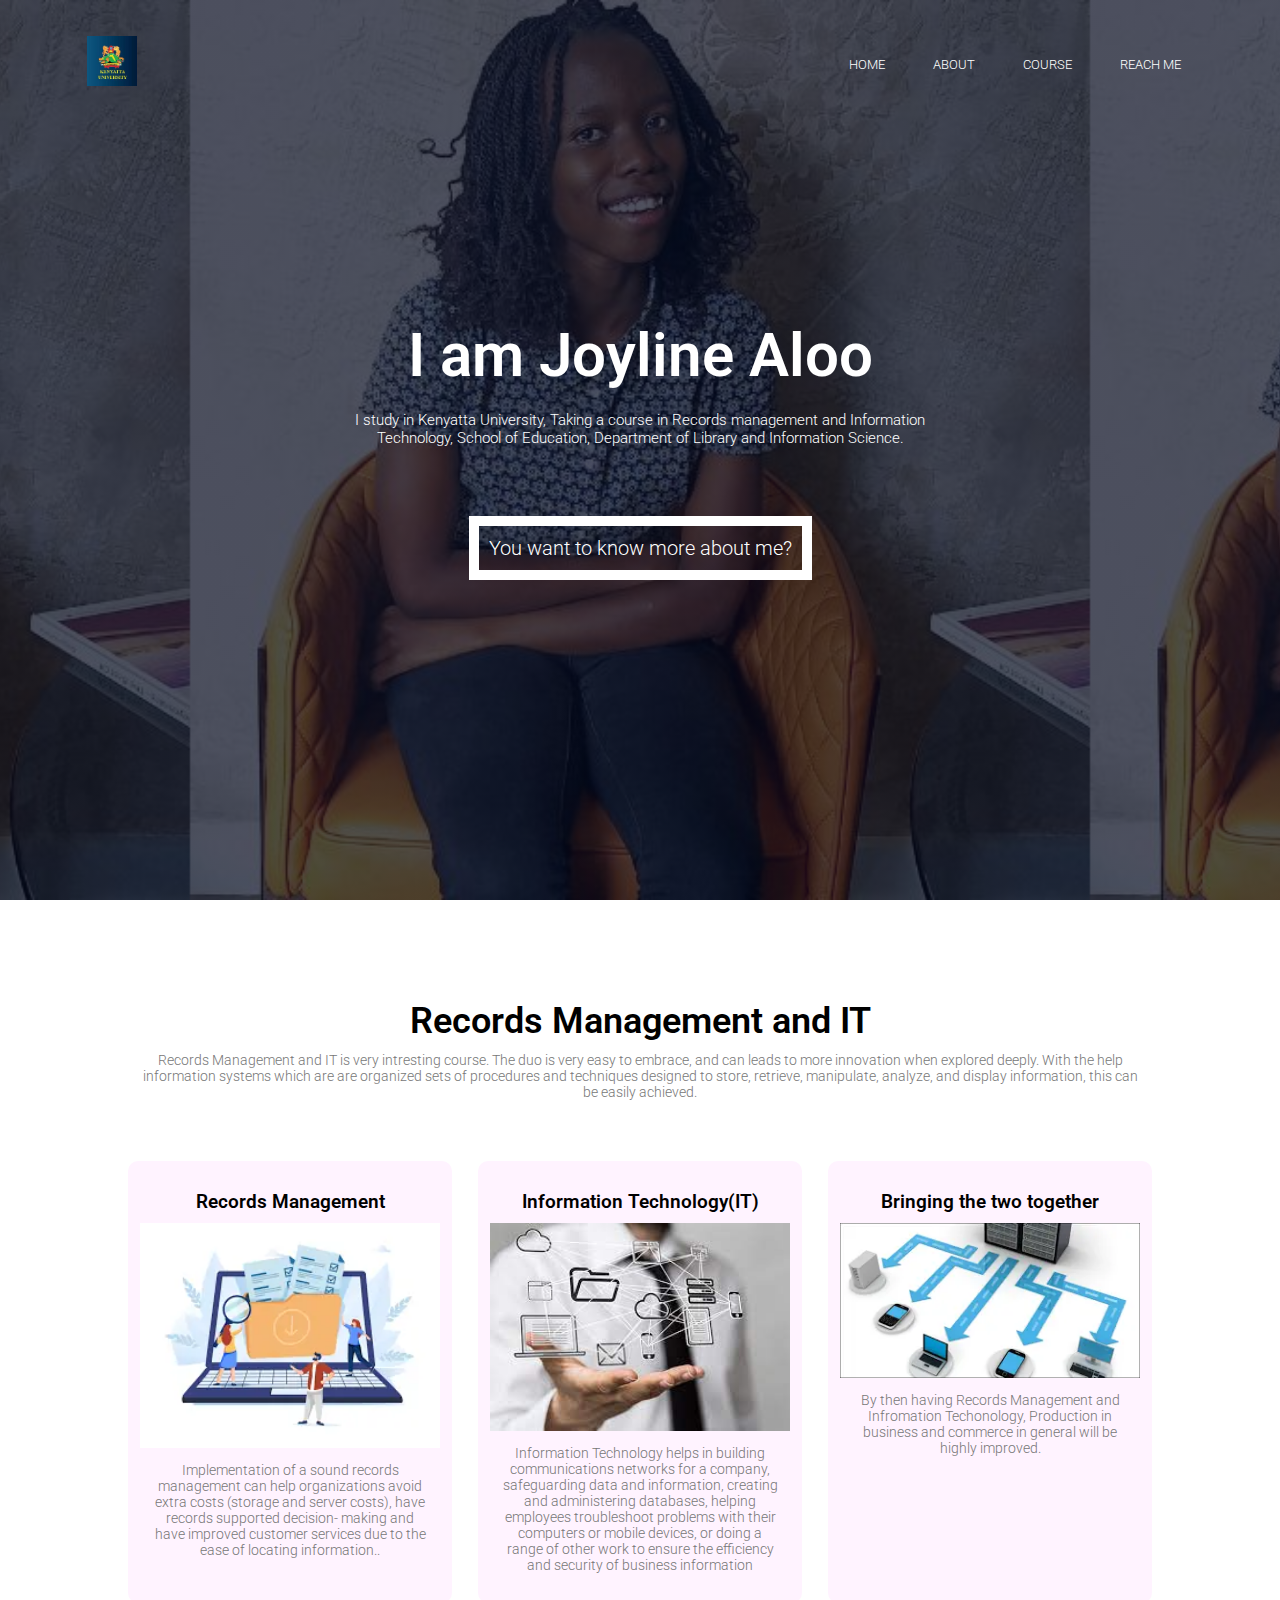
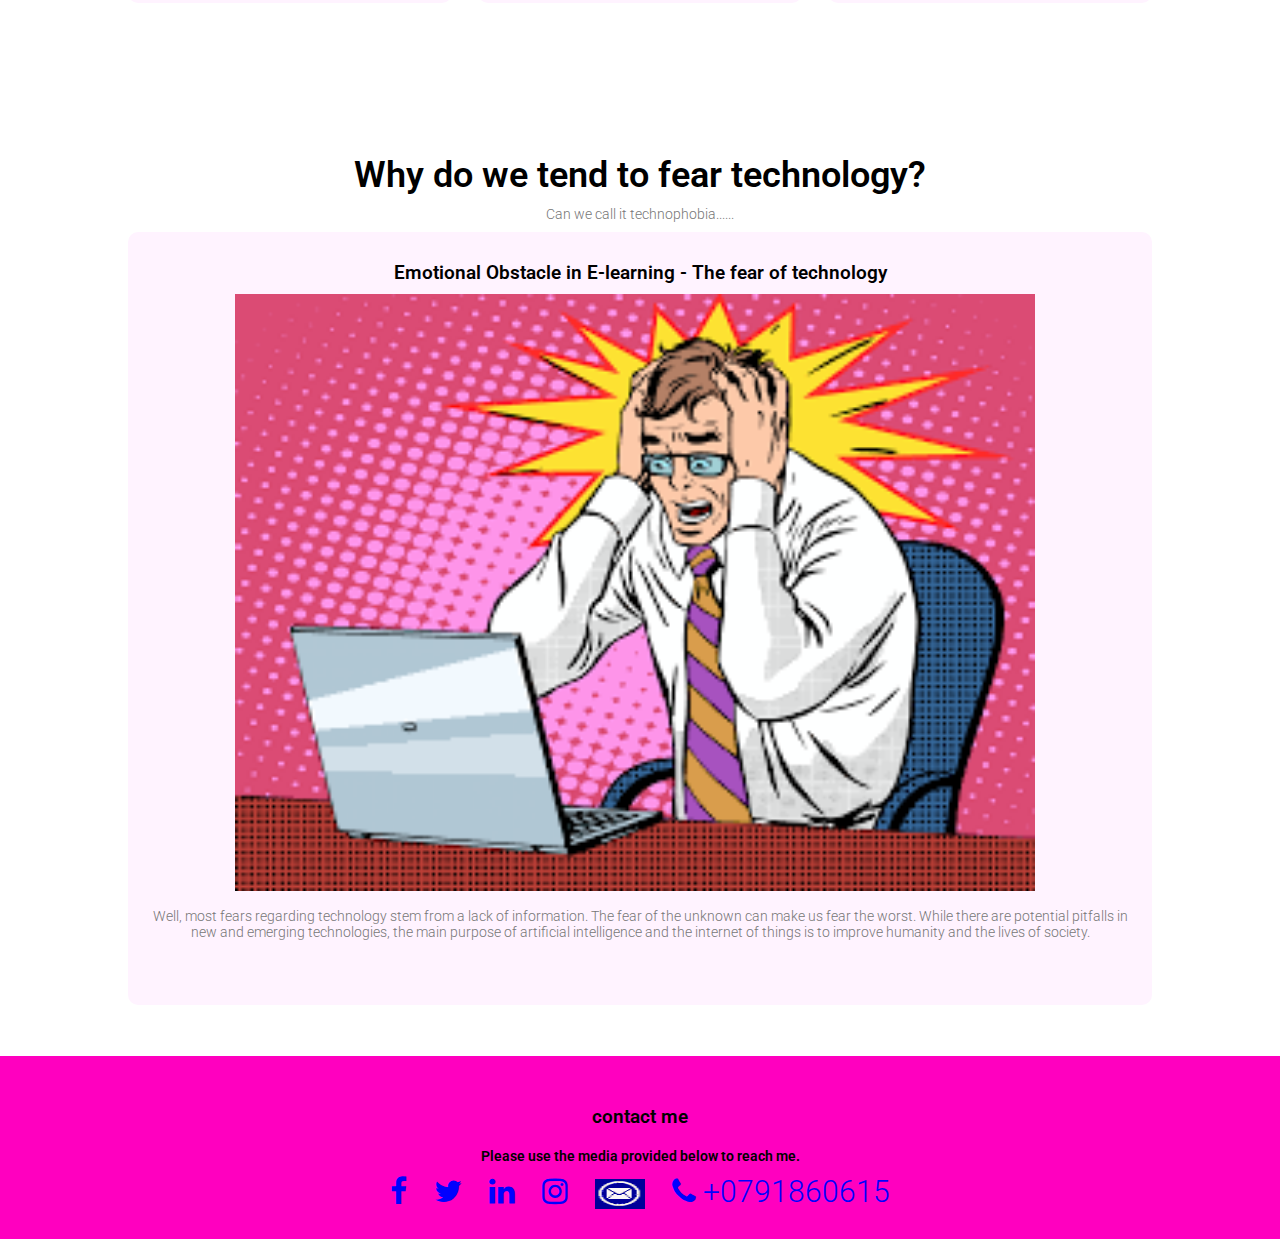
<file: index.html>
<!DOCTYPE html>
<html>
    <head>
        <meta name="viewport" content ='width=device-width, initial-scale=1.0'>
        <title> Student Website Design</title>
        <link rel="stylesheet" href="style.css">
        <link rel="preconnect" href="https://fonts.googleapis.com">
        <link rel="preconnect" href="https://fonts.gstatic.com" crossorigin>
        <link href="https://fonts.googleapis.com/css2?family=Roboto:wght@100;300;400;700;900&display=swap" 
        rel="stylesheet">
        <link rel="stylesheet" href="https://stackpath.bootstrapcdn.com/font-awesome/4.7.0/css/font-awesome.min.css">

    </head>
    <body>
        <section class="header">
            <nav>
                <a href="index.html"><img src='ku_logo.jpg'></a>
                <div class="nav-links" id ='navLinks'>
                    <i class="fa fa-times" onclick="hidemenu()"></i>
                    <ul>
                        <li><a href='index.html'>HOME</a></li>
                        <li><a href='about.html'>ABOUT</a></li>
                        <li><a href='project.html'>COURSE</a></li>
                        <li><a href='contact.html'>REACH ME</a></li>
                    </ul>

                </div>
                <i class="fa fa-bars" onclick="showmenu()"></i>
            </nav>
            <div class="text-box">
                <h1>I am Joyline Aloo</h1>
                <p>I study in Kenyatta University,
                    Taking a course in Records management  and Information Technology,
                    School of Education, Department of Library and Information Science.
                

                </p>
                <!-- <iframe src="https://trinket.io/embed/python/a79ee216d7" width="100%" height="400" 
                frameborder="0" marginwidth="0" marginheight="0" allowfullscreen></iframe> -->
                <br>
                <a href="about.html" class="hero-btn"> You want to know more about me?</a>
            </div>

        </section>

        <!-- about page -->
        <section  class="about">
            <h1>Records Management and IT</h1>
            <p> 
                Records Management and IT is very intresting course. The duo is very easy to embrace,
                and  can leads to more innovation when explored deeply. With the help information systems which 
                are are organized sets of procedures and techniques designed to store, retrieve, 
                manipulate, analyze, and display information, this can be easily achieved.

                <br>
    
            </p>

            <div class="row">
                <div class="about-col">
                    <h3>Records Management</h3>
                    <img src="rm.webp">
                    <p>
                        Implementation of a sound records management can help organizations avoid 
                        extra costs (storage and server costs), have records supported decision- making and 
                        have improved customer services due to the ease of locating information..
                    </p>
                </div>

                <div class="about-col">
                    <h3>Information  Technology(IT)</h3>
                    <img src="it2.jpg">
                    <p>
                        Information Technology helps in building communications networks for a company, safeguarding data and information,
                         creating and administering databases, helping employees troubleshoot problems with their 
                         computers or mobile devices, or doing a range of other work to ensure the 
                         efficiency and security of business information
                    </p>
                </div>

                <div class="about-col">
                    <h3>Bringing the  two together</h3>
                    <img src="rmit2.webp">
                    <p>
                        By then  having Records Management and Infromation Techonology,
                        Production in business and commerce in general will be highly improved. 
                    </p>
                </div>
            </div>

        </section>
        <!-- project page -->
        <section class="project">
            <h1> Why do we tend to fear technology?</h1>
            <p>
                Can we call it technophobia......
            </p>
            <div class="project-row">
                <div class="about-col">
                    <h3>Emotional Obstacle in E-learning - The fear of technology</h3>
                    <img src="fear.png">
                    <a
                     href="https://citeseerx.ist.psu.edu/viewdoc/download?doi=10.1.1.1046.8273&rep=rep1&type=pdf">
                        <p>Well, most fears regarding technology stem from a lack of information. The fear of the unknown 
                            can make us fear the worst. While there are potential pitfalls in new and emerging technologies, 
                            the main purpose of
                            artificial intelligence and the internet of things is to improve humanity and the lives of society.
                        </p>
                    </a>
                </div>
            </div>

        </section>

        <!-- footer -->
        <section class="footer">
            <h3> contact me</h3>
            <p>Please use the media provided below to reach me.</p>
            <div class="icons">
                <a href=""> 
                <i class="fa fa-facebook"></i>
               </a>
               <a href="">
                <i class="fa fa-twitter"></i>
               </a>
               <a href="">
                <i class="fa fa-linkedin"></i>
               </a>
               <a href="">
                <i class="fa fa-instagram"></i>
              </a>
              <a href="mailto:joylinealoo@gmail.com">
                <img src = "email.gif" alta = "staff portal" width ="50"
                height ="30" border ="0" align="absbottom">
              </a>
              <a href="">
                <i class="fa fa-phone"></i>
                +0791860615
             </a>

            </div>

        </section>
        <!-- Java script for toggle menu -->
        <script>
            var navLinks=document.getElementById('navLinks');

            function hidemenu(){
                navLinks.style.right='-200px';
            
            }
            function showmenu(){
                navLinks.style.right='0';
            }

        </script>
    </body>
</html>
</file>
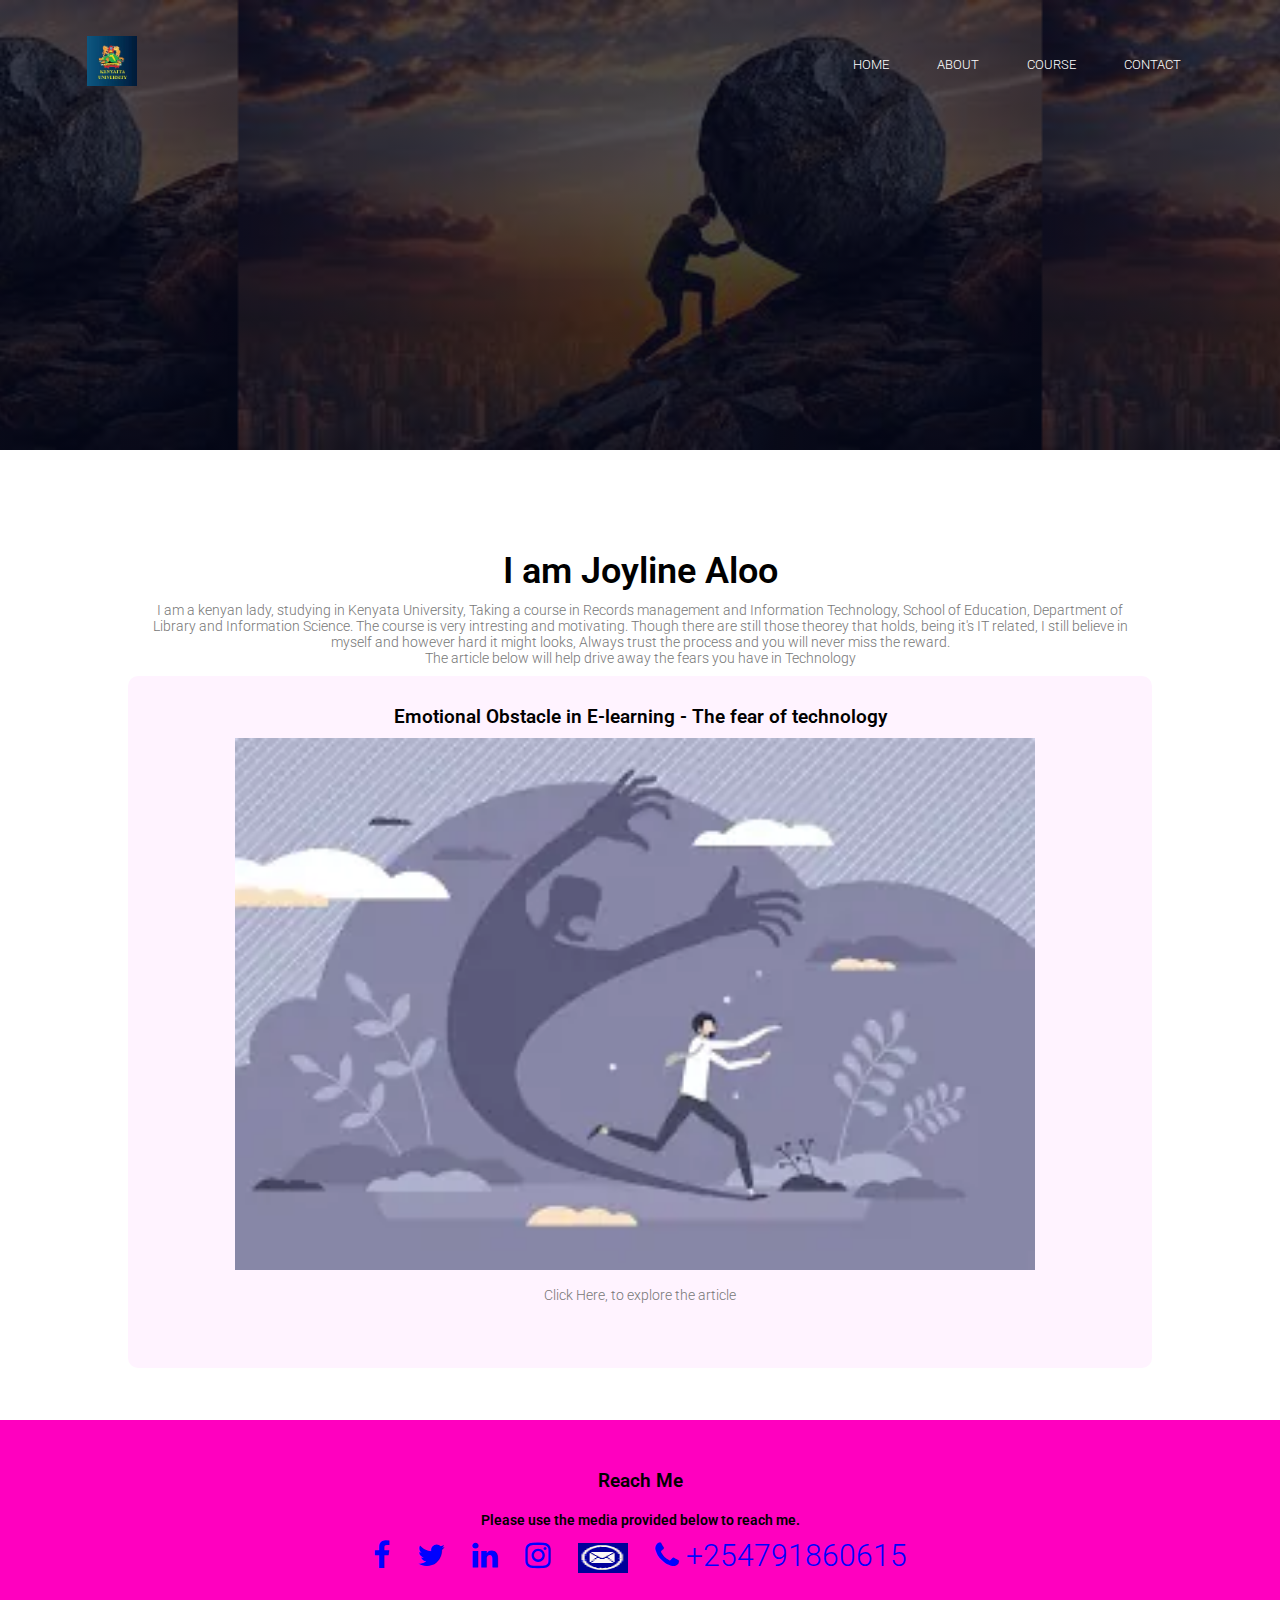
<file: about.html>
<!DOCTYPE html>
<html>
    <head>
        <meta name="viewport" content ='width=device-width, initial-scale=1.0'>
        <title> Student Website Design</title>
        <link rel="stylesheet" href="style.css">
        <link rel="preconnect" href="https://fonts.googleapis.com">
        <link rel="preconnect" href="https://fonts.gstatic.com" crossorigin>
        <link href="https://fonts.googleapis.com/css2?family=Roboto:wght@100;300;400;700;900&display=swap" 
        rel="stylesheet">
        <link rel="stylesheet" href="https://stackpath.bootstrapcdn.com/font-awesome/4.7.0/css/font-awesome.min.css">

    </head>
    <body>
        <section class="header-about">
            <nav>
                <a href="index.html"><img src='ku_logo.jpg'></a>
                <div class="nav-links" id ='navLinks'>
                    <i class="fa fa-times" onclick="hidemenu()"></i>
                    <ul>
                        <li><a href='index.html'>HOME</a></li>
                        <li><a href='about.html'>ABOUT</a></li>
                        <li><a href='project.html'>COURSE</a></li>
                        <li><a href='contact.html'>CONTACT</a></li>
                    </ul>

                </div>
                <i class="fa fa-bars" onclick="showmenu()"></i>
            </nav>
            

        </section>

        <!-- about page -->
        <section class="project">
            <h1>I am Joyline Aloo</h1>
                <p>I am a kenyan lady, studying in Kenyata University,
                    Taking a course in Records management  and Information Technology,
                    School of Education, Department of Library and Information Science.
                    The course is very intresting and motivating. Though there are still those theorey that holds,
                    being it's IT related, I still believe in myself and however hard it might looks,
                    Always trust the process and you will never miss  the reward.
                    <br>
                    The article below  will help drive away the fears you have in Technology

                

                </p>
            <div class="project-row">
                <div class="about-col">
                    <h3>Emotional Obstacle in E-learning - The fear of technology</h3>
                    <img src="fear3.webp">
                    <a
                     href="https://citeseerx.ist.psu.edu/viewdoc/download?doi=10.1.1.1046.8273&rep=rep1&type=pdf">
                     <p> Click Here, to explore the article</p>
                    </a>
                    
                </div>
            </div>

        </section>
        <!-- project page -->
       

        <!-- footer -->
        <section class="footer">
            <h3> Reach Me</h3>
            <p>Please use the media provided below to reach me.</p>
            <div class="icons">
                <a href=""> 
                <i class="fa fa-facebook"></i>
               </a>
               <a href="">
                <i class="fa fa-twitter"></i>
               </a>
               <a href="">
                <i class="fa fa-linkedin"></i>
               </a>
               <a href="">
                <i class="fa fa-instagram"></i>
              </a>
              <a href="mailto:joylinealoo@gmail.com">
                <img src = "email.gif" alta = "staff portal" width ="50"
                height ="30" border ="0" align="absbottom">
              </a>
              <a href="">
                <i class="fa fa-phone"></i>
                +254791860615
             </a>

            </div>

        </section>
        <!-- Java script for toggle menu -->
        <script>
            var navLinks=document.getElementById('navLinks');

            function hidemenu(){
                navLinks.style.right='-200px';
            
            }
            function showmenu(){
                navLinks.style.right='0';
            }

        </script>
    </body>
</html>
</file>
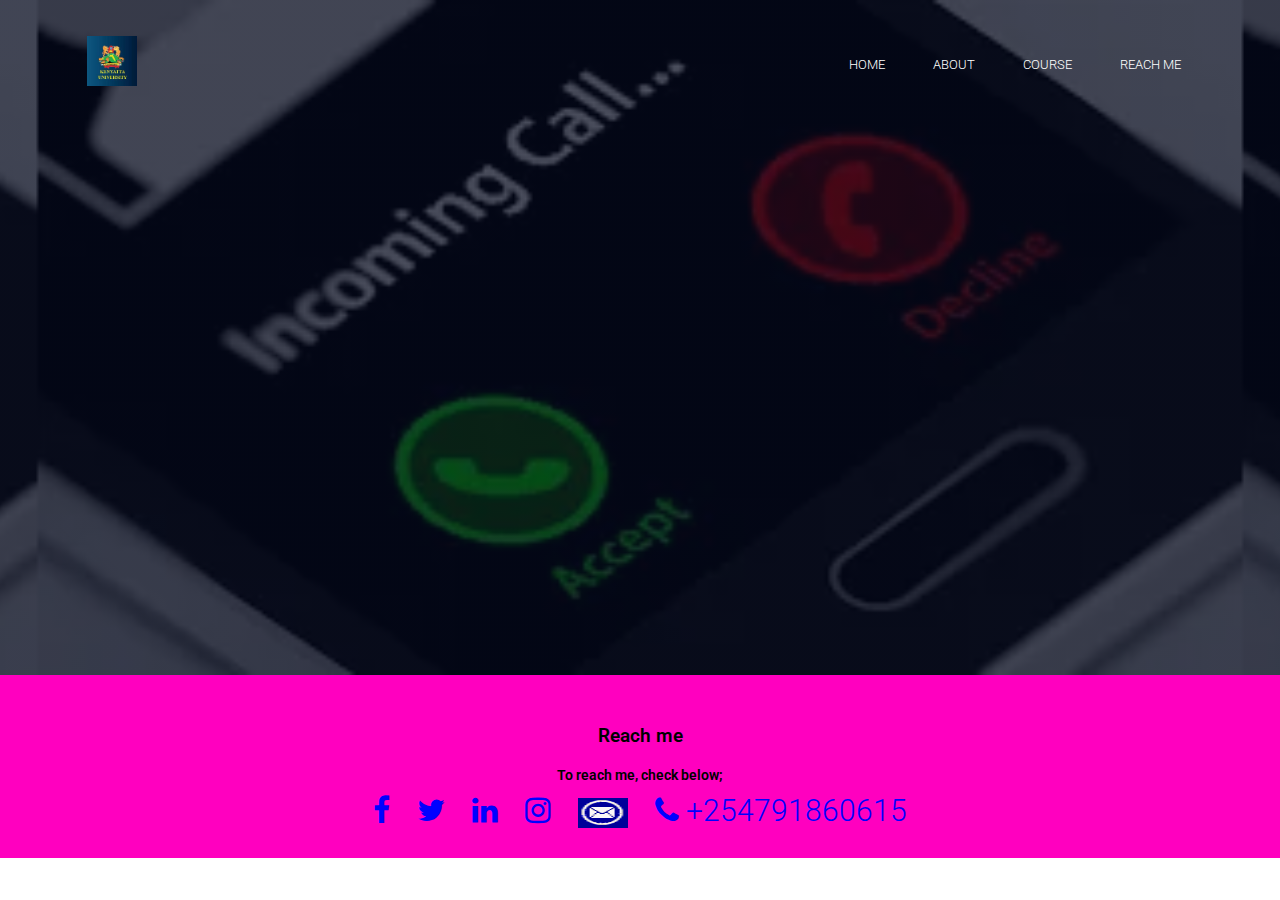
<file: contact.html>
<!DOCTYPE html>
<html>
    <head>
        <meta name="viewport" content ='width=device-width, initial-scale=1.0'>
        <title> Student Website Design</title>
        <link rel="stylesheet" href="style.css">
        <link rel="preconnect" href="https://fonts.googleapis.com">
        <link rel="preconnect" href="https://fonts.gstatic.com" crossorigin>
        <link href="https://fonts.googleapis.com/css2?family=Roboto:wght@100;300;400;700;900&display=swap" 
        rel="stylesheet">
        <link rel="stylesheet" href="https://stackpath.bootstrapcdn.com/font-awesome/4.7.0/css/font-awesome.min.css">

    </head>
    <body>
        <section class="header-contact">
            <nav>
                <a href="index.html"><img src='ku_logo.jpg'></a>
                <div class="nav-links" id ='navLinks'>
                    <i class="fa fa-times" onclick="hidemenu()"></i>
                    <ul>
                        <li><a href='index.html'>HOME</a></li>
                        <li><a href='about.html'>ABOUT</a></li>
                        <li><a href='project.html'>COURSE</a></li>
                        <li><a href='contact.html'>REACH ME</a></li>
                    </ul>

                </div>
                <i class="fa fa-bars" onclick="showmenu()"></i>
            </nav>
            

        </section>

        <!-- about page -->
       
        <!-- project page -->
        

        <!-- footer -->
        <section class="footer">
            <h3> Reach me</h3>
            <p>To reach me, check below;</p>
            <div class="icons">
                <a href=""> 
                <i class="fa fa-facebook"></i>
               </a>
               <a href="">
                <i class="fa fa-twitter"></i>
               </a>
               <a href="">
                <i class="fa fa-linkedin"></i>
               </a>
               <a href="">
                <i class="fa fa-instagram"></i>
              </a>
              <a href="joylinealoo@gmail.com">
                <img src = "email.gif" alta = "staff portal" width ="50"
                height ="30" border ="0" align="absbottom">
              </a>
              <a href="">
                <i class="fa fa-phone"></i>
                +254791860615
             </a>

            </div>

        </section>
        <!-- Java script for toggle menu -->
        <script>
            var navLinks=document.getElementById('navLinks');

            function hidemenu(){
                navLinks.style.right='-200px';
            
            }
            function showmenu(){
                navLinks.style.right='0';
            }

        </script>
    </body>
</html>
</file>
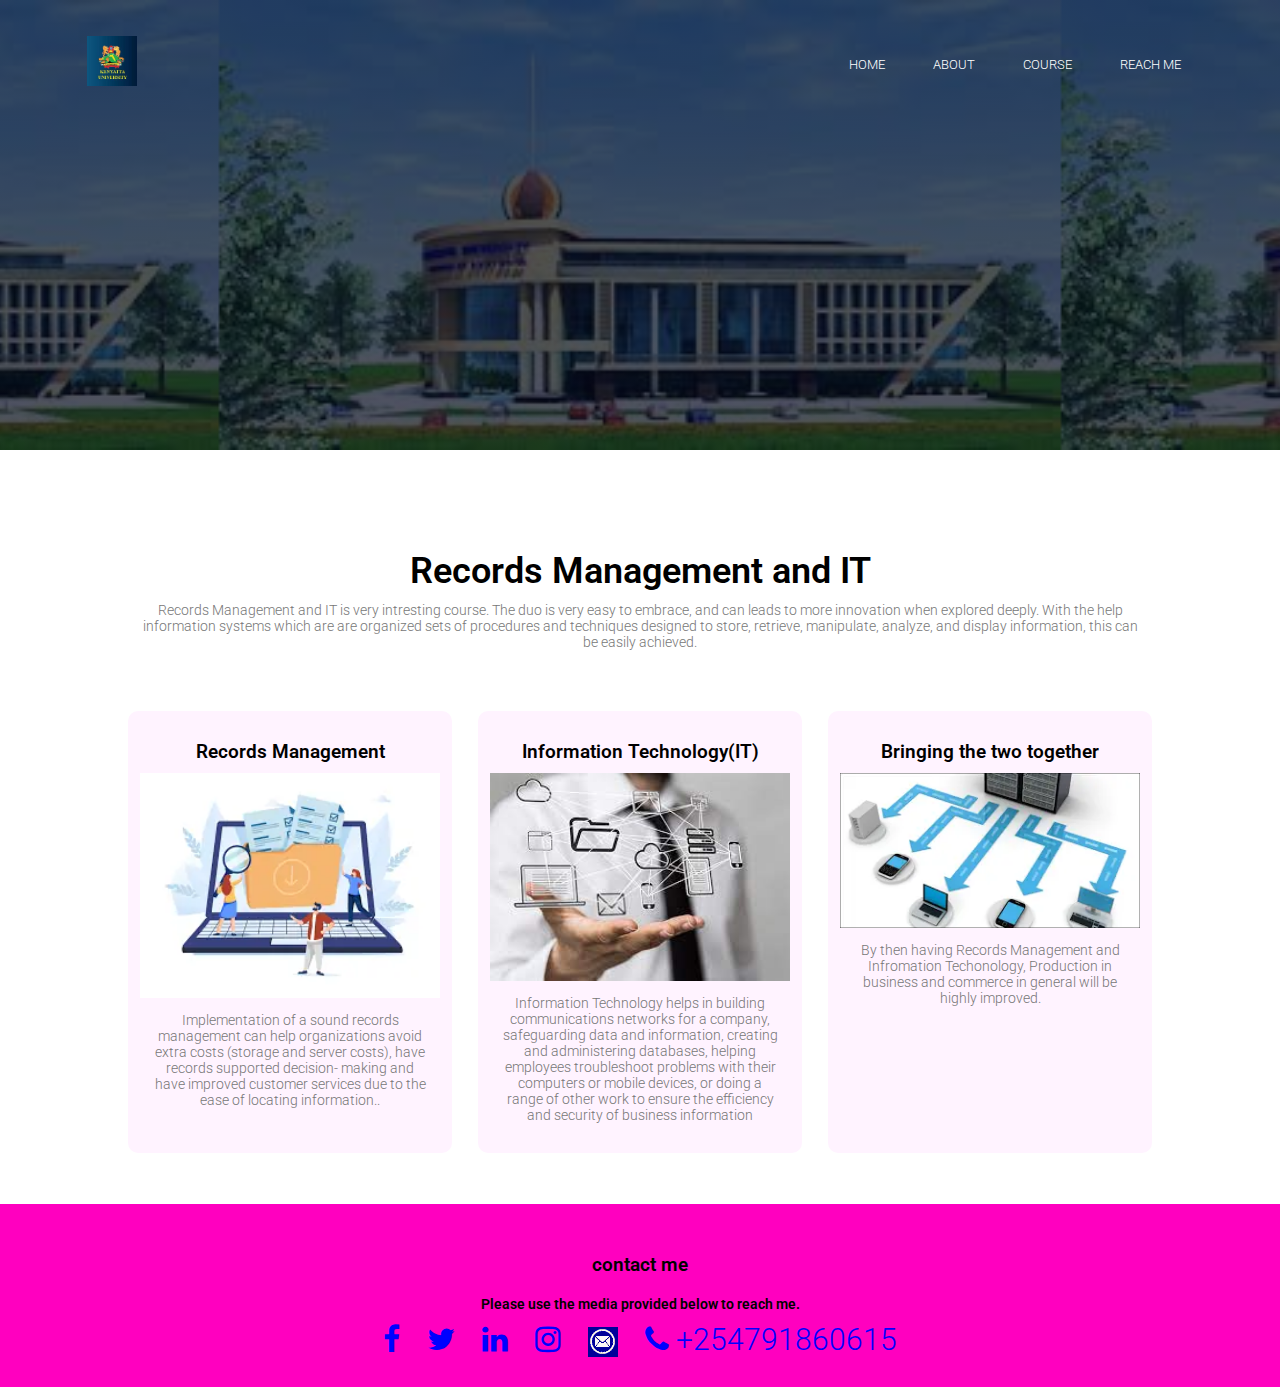
<file: project.html>
<!DOCTYPE html>
<html>
    <head>
        <meta name="viewport" content ='width=device-width, initial-scale=1.0'>
        <title> Student Website Design</title>
        <link rel="stylesheet" href="style.css">
        <link rel="preconnect" href="https://fonts.googleapis.com">
        <link rel="preconnect" href="https://fonts.gstatic.com" crossorigin>
        <link href="https://fonts.googleapis.com/css2?family=Roboto:wght@100;300;400;700;900&display=swap" 
        rel="stylesheet">
        <link rel="stylesheet" href="https://stackpath.bootstrapcdn.com/font-awesome/4.7.0/css/font-awesome.min.css">

    </head>
    <body>
        <section class="header-project">
            <nav>
                <a href="index.html"><img src='ku_logo.jpg'></a>
                <div class="nav-links" id ='navLinks'>
                    <i class="fa fa-times" onclick="hidemenu()"></i>
                    <ul>
                        <li><a href='index.html'>HOME</a></li>
                        <li><a href='about.html'>ABOUT</a></li>
                        <li><a href='project.html'>COURSE</a></li>
                        <li><a href='contact.html'>REACH ME</a></li>
                    </ul>

                </div>
                <i class="fa fa-bars" onclick="showmenu()"></i>
            </nav>
            
        </section>

        <!-- about page -->
        
        <!-- project page -->
        <section  class="about">
            <h1>Records Management and IT</h1>
            <p> 
                Records Management and IT is very intresting course. The duo is very easy to embrace,
                and  can leads to more innovation when explored deeply. With the help information systems which 
                are are organized sets of procedures and techniques designed to store, retrieve, 
                manipulate, analyze, and display information, this can be easily achieved.

                <br>
    
            </p>

            <div class="row">
                <div class="about-col">
                    <h3>Records Management</h3>
                    <img src="rm.webp">
                    <p>
                        Implementation of a sound records management can help organizations avoid 
                        extra costs (storage and server costs), have records supported decision- making and 
                        have improved customer services due to the ease of locating information..
                    </p>
                </div>

                <div class="about-col">
                    <h3>Information  Technology(IT)</h3>
                    <img src="it2.jpg">
                    <p>
                        Information Technology helps in building communications networks for a company, safeguarding data and information,
                         creating and administering databases, helping employees troubleshoot problems with their 
                         computers or mobile devices, or doing a range of other work to ensure the 
                         efficiency and security of business information
                    </p>
                </div>

                <div class="about-col">
                    <h3>Bringing the  two together</h3>
                    <img src="rmit2.webp">
                    <p>
                        By then  having Records Management and Infromation Techonology,
                        Production in business and commerce in general will be highly improved. 
                    </p>
                </div>
            </div>

        </section>

        <!-- footer -->
        <section class="footer">
            <h3> contact me</h3>
            <p>Please use the media provided below to reach me.</p>
            <div class="icons">
                <a href=""> 
                <i class="fa fa-facebook"></i>
               </a>
               <a href="">
                <i class="fa fa-twitter"></i>
               </a>
               <a href="">
                <i class="fa fa-linkedin"></i>
               </a>
               <a href="">
                <i class="fa fa-instagram"></i>
              </a>
              <a href="mailto:6327.2021@student.ku.ac.ke">
                <img src = "email.gif" alta = "staff portal" width ="30"
                height ="30" border ="0" align="absbottom">
              </a>
              <a href="">
                <i class="fa fa-phone"></i>
                +254791860615
             </a>

            </div>

        </section>
        <!-- Java script for toggle menu -->
        <script>
            var navLinks=document.getElementById('navLinks');

            function hidemenu(){
                navLinks.style.right='-200px';
            
            }
            function showmenu(){
                navLinks.style.right='0';
            }

        </script>
    </body>
</html>
</file>
<file: style.css>
*{
    margin:0;
    padding:0;
    font-family: 'Roboto', sans-serif;
}
.header{
    min-height: 100vh;
    width:100%;
    background-image: linear-gradient(rgba(4,9,30,0.7),rgba(4,9,30,0.7)),url(oloo.jpg);
    background-position: center;
    background-size:contain;
    position: relative;
}
nav{
    display: flex;
    padding: 2% 6%;
    justify-content: space-between;
    align-items: center;
}
nav img{
    width : 50px
}
.nav-links{
    flex :1;
    text-align: right;
}
.nav-links ul li{
    list-style: none;
    display: inline-block;
    padding: 8px 12px;
    position: relative;
}
.nav-links ul li a{
    color:white;
    text-decoration: none;
    font-size: 13px;
}
.nav-links ul li::after{
    content: '';
    width: 0%;
    height: 2px;
    background: red;
    display: block;
    margin: auto;
    transition: 0.5s;
}
.nav-links ul li:hover::after{
    width: 100%;
}
.text-box{
    width: 90;
    color: #fff;
    position: absolute;
    top: 50%;
    left: 50%;
    transform: translate(-50%,-50%);
    text-align: center;
}
.text-box h1{
    font-size: 60px;
}
.text-box p{
    margin: 10px 0 40px;
    font-size: 15px;
    color: #fff;
}
.hero-btn{
    display: inline-block;
    text-decoration: none;
    color: #fff;
    border: 10px solid #fff;
    font-size: 20px;
    background: transparent;
    position: relative;
    cursor: pointer;
}
.hero-btn:hover{
    border: 10px solid #f44336;
    background: #f44336;
    transition: 1s;
}
nav .fa{
    display: none;
}
@media(max-width:700px){
    .text-box h1{
        font-size: 20px;
        
    }
    .nav-links ul li{
        display: block;
    }
    .nav-links{
        position: absolute;
        background: #f44336;
        width: 200px;
        height: 100vh;
        top: 0;
        right: -200px;
        text-align: left;
        z-index: 2;
        transition: 1s;

    }
    nav .fa{
        display: block;
        color: #fff;
        font-size: 22px;
        margin: 10px;
        cursor: pointer;
    }
    .nav-links ul{
        pad: 30px;
    }
}

/* about page */
.header-about{
    min-height: 50vh;
    width:100%;
    background-image: linear-gradient(rgba(4,9,30,0.7),rgba(4,9,30,0.7)),url(hardwork.jpg);
    background-position: center;
    background-size:contain;
    position: relative;
}

.about{
    width: 80%;
    padding-top: 100px;
    text-align: center;
    margin: auto;
}
 h1{
    font-size: 36px;
    font-weight: 600;
}
 p{
    color: #777;
    font-size: 14px;
    font-weight: 300;
    padding: 10px;
}

.row{
    margin-top: 5%;
    display: flex;
    justify-content: space-between;
}
.about-col{
    flex-basis: 31%;
    background: #fff3ff;;
    border-radius: 10px;
    margin-bottom: 5%;
    padding: 20px 12px;
    box-sizing: border-box;
    transition: 0.5s;
}
h3{
    text-align: center;
    font-weight: 600;
    margin: 10px 0;
}
.about-col:hover{
    box-shadow: 0 0 20px 0px rgba(0,0,0,0.2);
}

@media(max-width:700px){
    .row{
        flex-direction: column;
    }
}
.about-col img{
    width:300px;
}
.about-col img{
    width:300px;
}

/* project page */
.header-project{
    min-height: 50vh;
    width:100%;
    background-image: linear-gradient(rgba(4,9,30,0.7),rgba(4,9,30,0.7)),url(kenyatta2.jpg);
    background-position: center;
    background-size:contain;
    position: relative;
}
.project{
    width: 80%;
    padding-top: 100px;
    text-align: center;
    margin: auto;
}
h1{
    font-size: 36px;
    font-weight: 600;
}
 a{
    color: #777;
    font-size: 14px;
    font-weight: 300;
    padding: 10px;
    text-decoration: none;
}

.project-row img{
    width:800px;
}
@media(max-width:700px){
    .project-row img{
        width:300px;
}
}
/* footer */

.header-contact{
    min-height: 75vh;
    width:100%;
    background-image: linear-gradient(rgba(4,9,30,0.7),rgba(4,9,30,0.7)),url(call.webp);
    background-position: center;
    background-size:contain;
    position: relative;
}
.footer{
    background-color: rgb(255, 0, 191);
    width: 100%;
    text-align: center;
    padding: 30px 0;
}.footer h3{
    /* margin-bottom: 25%; */
    margin-top:20px ;
    font-weight: 600;
}
.footer p{
    color: black;
    font-size: 14px;
    font-weight: 600;
    
}
a{
    color: blue;
    font-size: 30px;
}
</file>
